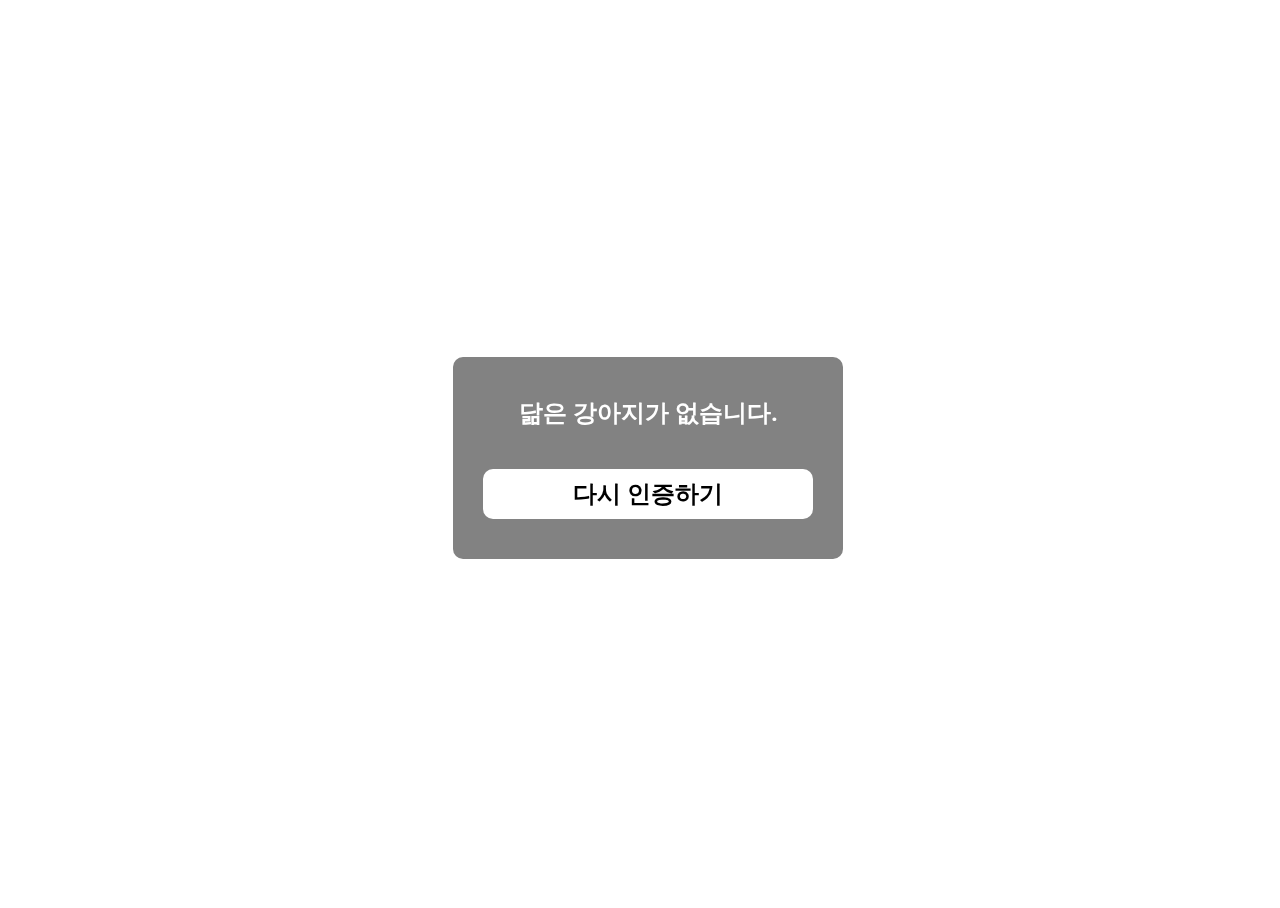
<file: fail.html>
<!DOCTYPE html>
<html lang="ko">

<head>
    <meta charset="UTF-8">
    <meta http-equiv="X-UA-Compatible" content="IE=edge">
    <meta name="viewport" content="width=device-width, initial-scale=1.0">
    <title>Document</title>
    <link rel="stylesheet" href="src/style.css">
</head>

<body class="cont-card fail">
    <section class="item-card">
        <h1 class="txt-result">닮은 강아지가 없습니다.</h1>
        <a href="index.html" class="link-return">다시 인증하기</a>
    </section>
</body>
<script>
    setTimeout(function () {
        document.body.classList.add('id-card-active');
    }, 100);
</script>

</html>
</file>
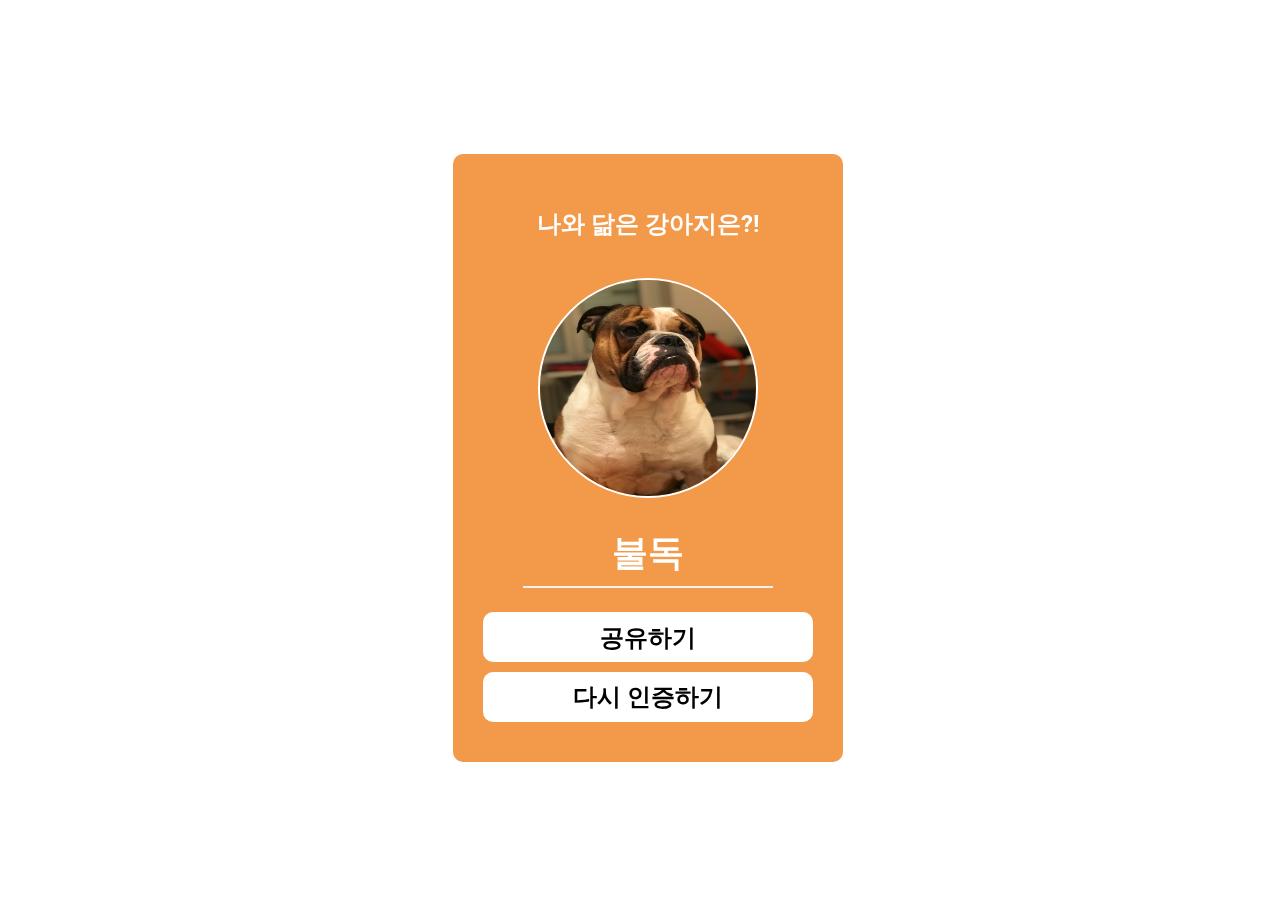
<file: 불독.html>
<!DOCTYPE html>
<html lang="ko">

<head>
    <meta charset="UTF-8">
    <meta http-equiv="X-UA-Compatible" content="IE=edge">
    <meta name="viewport" content="width=device-width, initial-scale=1.0">
    <meta property="og:title" content="나와 닮은 강아지 찾기!">
    <meta property="og:type" content="website">
    <meta property="og:url" content="">
    <meta property="og:image" content="">
    <meta property="og:image:width" content="200">
    <meta property="og:image:height" content="200">
    <meta property="og:description" content="당신과 닮은 강아지은 누구일까요? 지금 확인해보세요!">
    <title>나와 닮은 강아지 찾기</title>
    <link rel="stylesheet" href="src/style.css">
</head>

<body class="cont-card">
    <section class="item-card">
        <h1 class="card-title">나와 닮은 강아지은?!</h1>
        <!-- 닮은 강아지 이미지 -->
        <figure>
            <div class="card-result">
                <img src="assets/3.png" alt="" width="216px" height="216px">
            </div>
            <!-- 닮은 강아지 이름 -->
            <figcaption class="card-result-name">불독</figcaption>
        </figure>        
        <button type="button" class="share-btn">공유하기</button>
        <a href="index.html" class="link-return">다시 인증하기</a>
    </section>
</body>
<script src="src/result.js"></script>
</html>
</file>
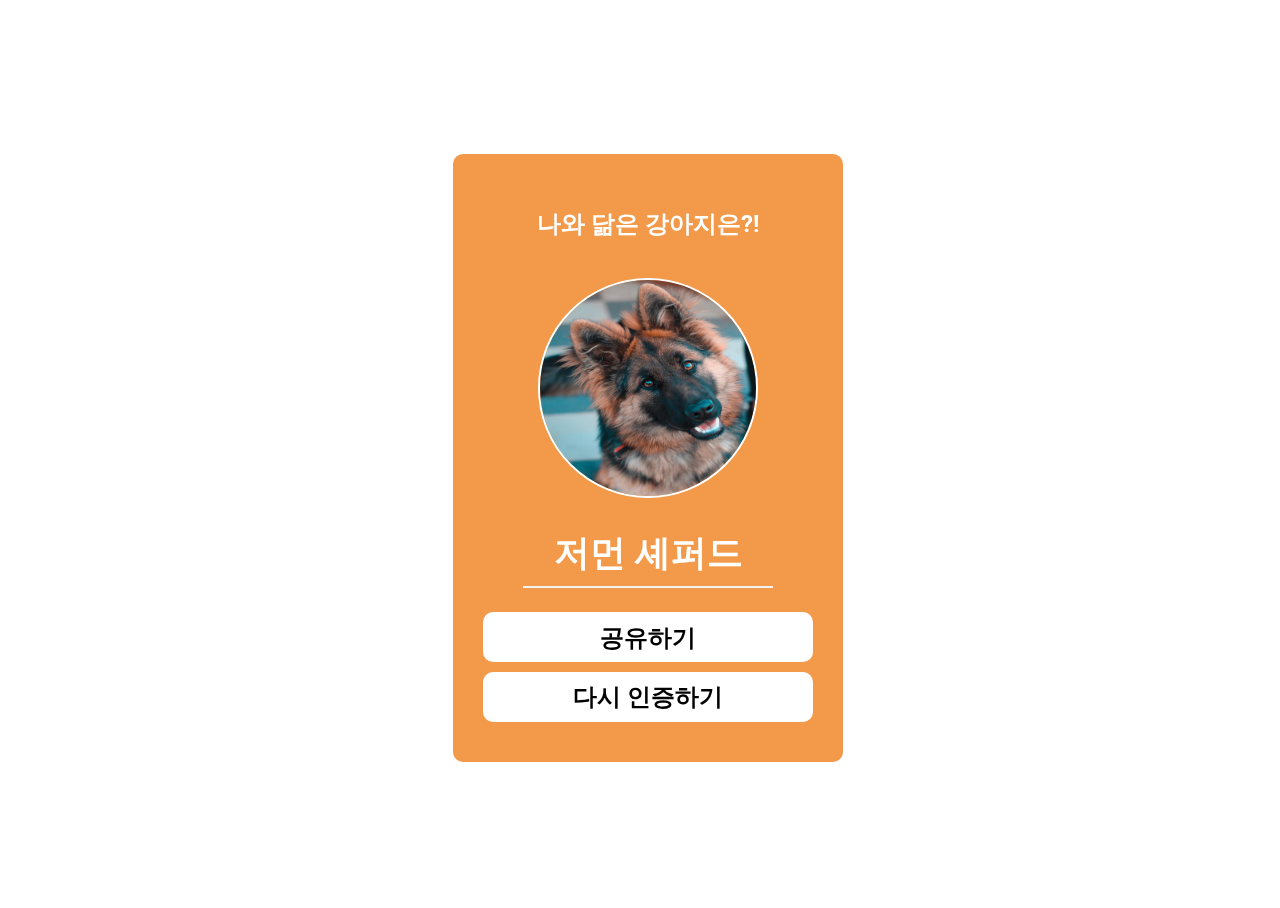
<file: 저먼 셰퍼드.html>
<!DOCTYPE html>
<html lang="ko">

<head>
    <meta charset="UTF-8">
    <meta http-equiv="X-UA-Compatible" content="IE=edge">
    <meta name="viewport" content="width=device-width, initial-scale=1.0">
    <meta property="og:title" content="나와 닮은 강아지 찾기!">
    <meta property="og:type" content="website">
    <meta property="og:url" content="">
    <meta property="og:image" content="">
    <meta property="og:image:width" content="200">
    <meta property="og:image:height" content="200">
    <meta property="og:description" content="당신과 닮은 강아지은 누구일까요? 지금 확인해보세요!">
    <title>나와 닮은 강아지 찾기</title>
    <link rel="stylesheet" href="src/style.css">
</head>

<body class="cont-card">
    <section class="item-card">
        <h1 class="card-title">나와 닮은 강아지은?!</h1>
        <!-- 닮은 강아지 이미지 -->
        <figure>
            <div class="card-result">
                <img src="assets/2.png" alt="" width="216px" height="216px">
            </div>
            <!-- 닮은 강아지 이름 -->
            <figcaption class="card-result-name">저먼 셰퍼드</figcaption>
        </figure>        
        <button type="button" class="share-btn">공유하기</button>
        <a href="index.html" class="link-return">다시 인증하기</a>
    </section>
</body>
<script src="src/result.js"></script>
</html>
</file>
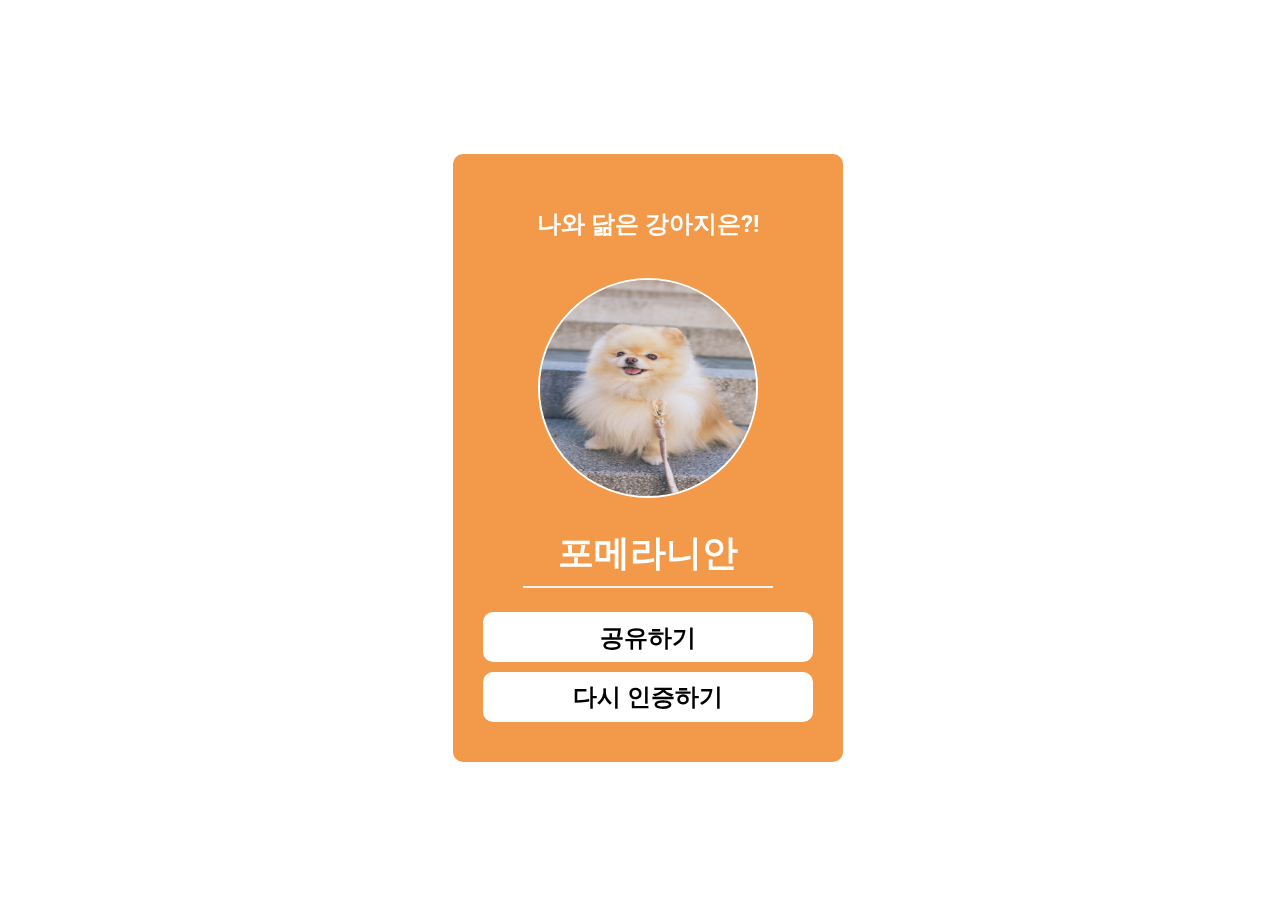
<file: 포메라니안.html>
<!DOCTYPE html>
<html lang="ko">

<head>
    <meta charset="UTF-8">
    <meta http-equiv="X-UA-Compatible" content="IE=edge">
    <meta name="viewport" content="width=device-width, initial-scale=1.0">
    <meta property="og:title" content="나와 닮은 강아지 찾기!">
    <meta property="og:type" content="website">
    <meta property="og:url" content="">
    <meta property="og:image" content="">
    <meta property="og:image:width" content="200">
    <meta property="og:image:height" content="200">
    <meta property="og:description" content="당신과 닮은 강아지은 누구일까요? 지금 확인해보세요!">
    <title>나와 닮은 강아지 찾기</title>
    <link rel="stylesheet" href="src/style.css">
</head>

<body class="cont-card">
    <section class="item-card">
        <h1 class="card-title">나와 닮은 강아지은?!</h1>
        <!-- 닮은 강아지 이미지 -->
        <figure>
            <div class="card-result">
                <img src="assets/1.png" alt="" width="216px" height="216px">
            </div>
            <!-- 닮은 강아지 이름 -->
            <figcaption class="card-result-name">포메라니안</figcaption>
        </figure>
        <button type="button" class="share-btn">공유하기</button>
        <a href="index.html" class="link-return">다시 인증하기</a>
    </section>
</body>
<script src="src/result.js"></script>
</html>
</file>
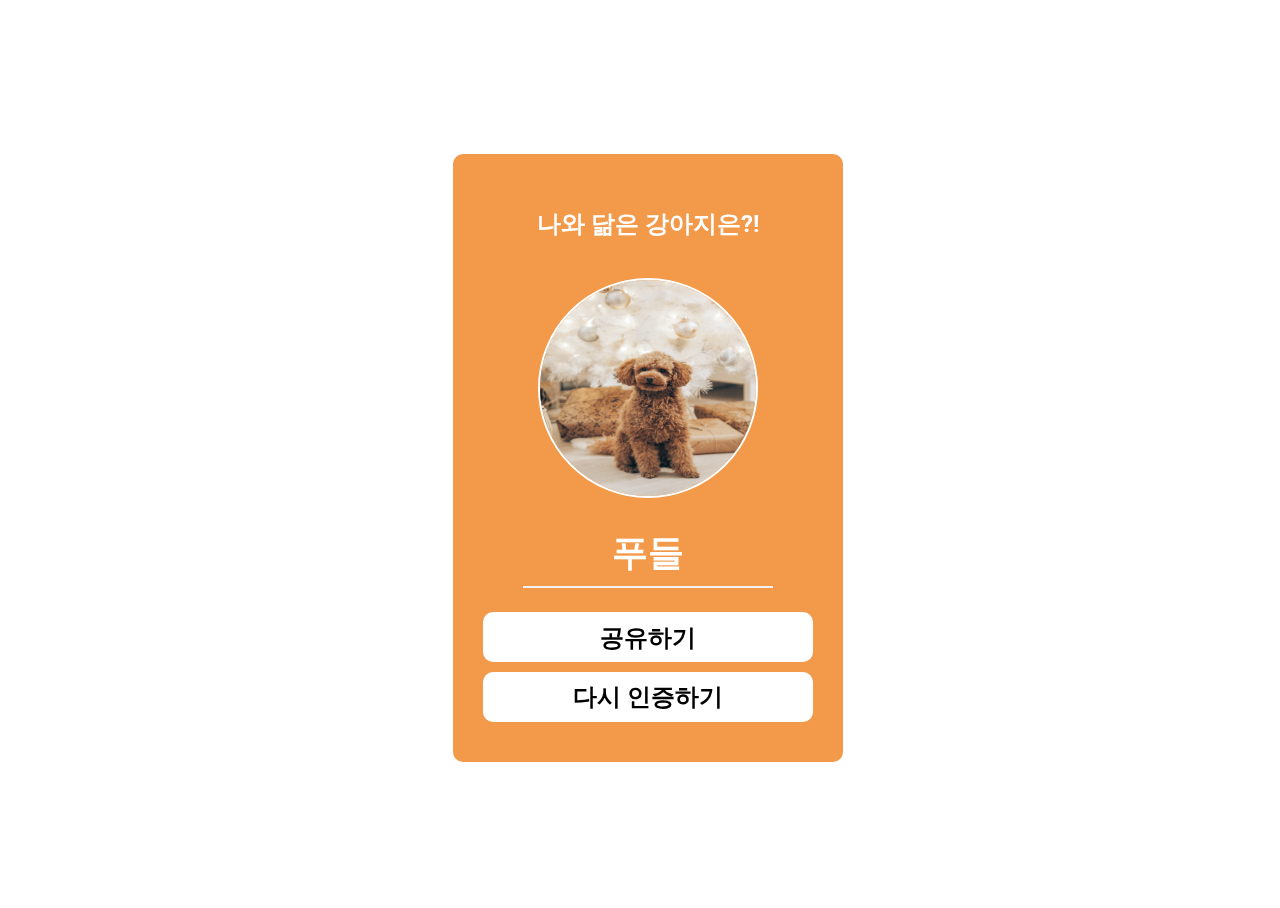
<file: 푸들.html>
<!DOCTYPE html>
<html lang="ko">

<head>
    <meta charset="UTF-8">
    <meta http-equiv="X-UA-Compatible" content="IE=edge">
    <meta name="viewport" content="width=device-width, initial-scale=1.0">
    <meta property="og:title" content="나와 닮은 강아지 찾기!">
    <meta property="og:type" content="website">
    <meta property="og:url" content="">
    <meta property="og:image" content="">
    <meta property="og:image:width" content="200">
    <meta property="og:image:height" content="200">
    <meta property="og:description" content="당신과 닮은 강아지은 누구일까요? 지금 확인해보세요!">
    <title>나와 닮은 강아지 찾기</title>
    <link rel="stylesheet" href="src/style.css">
</head>

<body class="cont-card">
    <section class="item-card">
        <h1 class="card-title">나와 닮은 강아지은?!</h1>
        <!-- 닮은 강아지 이미지 -->
        <figure>
            <div class="card-result">
                <img src="assets/4.png" alt="" width="216px" height="216px">
            </div>
            <!-- 닮은 강아지 이름 -->
            <figcaption class="card-result-name">푸들</figcaption>
        </figure>        
        <button type="button" class="share-btn">공유하기</button>
        <a href="index.html" class="link-return">다시 인증하기</a>
    </section>
</body>
<script src="src/result.js"></script>
</html>
</file>
<file: src/style.css>
@charset "utf-8";
@import url('https://fonts.googleapis.com/css2?family=Roboto&display=swap');

/* index.html */
html, body {
    width: 100%;
    height: 100%;
}

body, button, a {
    font-family: 'Roboto', sans-serif;
}

/* 영상 배경 스타일 */
.video-background {
    background: #000;
    position: fixed;
    top: 0; right: 0; bottom: 0; left: 0;
    z-index: -99;
}
.video-foreground,
.video-background iframe {
    position: absolute;
    top: 0;
    left: 0;
    width: 100%;
    height: 100%;
    pointer-events: none;
}

.cont-main, .cont {
    position: relative;
    top: 50%;
    left: 50%;
    transform: translateY(-50%) translateX(-50%);
    text-align: center;
}

.cont-main {
    display: inline-block;
}

.tit {
    font-weight: 900;
    font-size: 30px;
    line-height: 28px;
    color:#F2994A;
    margin-bottom:30px;
}

.cont-main .img-slide {
    position: relative;
    width: 390px;
    height: 390px;
}

.cont-main .img-slide .img-slide-item {
    position: absolute;
    display: none;
    left: 50%;
    top: 50%;
    transform: translateX(-50%) translateY(-50%);
    width: 300px;
    height: 300px;
}

.cont-main .img-slide .img-slide-item.active {
    display: inline-block;
}

.btn-test-start, .btn-start{
    margin-top:20px;
    display: block;
    width: 100%;
    height: 60px;
    background: #F2994A;
    border-radius: 10px;
    border: none;
    font-weight: 700;
    font-size:20px;
    color:#fff;
    transition: 0.15s;
    cursor: pointer;
}

.btn-test-start:hover, .btn-start:hover{
    transform:scale(1.1);
}

.cont {
    display: none;
}

.cont .webcam-empty {
    width: 390px;
    height: 500px;
    background: #F2F2F2;
    border: 2px solid #828282;
    box-sizing: border-box;
    border-radius: 10px;
    text-align: center;
}

.cont .webcam-empty span {
    position: relative;
    top: 50%;
    transform: translateY(-50%);
    color: #828282;
    font-weight: 500;
    font-size: 16px;
    line-height: 22px;
}

.btn-start:hover{
    text-decoration: underline;
}

.cover {
    position: fixed;
    top: 0;
    left: 0;
    right: 0;
    bottom: 0;
    background:#FFF;
    display: none;
}

.cover img {
    display: block;
    position: relative;
    width: 187px;
    height: 187px;
    margin: 0 auto;
    top: 50%;
    transform: translateY(-50%);
}

/* success.html */
.cont-card {
    display: flex;
    align-items: center; /* 세로 정렬 */
    justify-content: center; /* 가로 정렬 */
    perspective: 800px; /* 원근감 */
}

.item-card {
    position: relative;
    transform: scale(0.01) rotateY(720deg);
    transform-style: preserve-3d;
    transition: 1.2s;
    width: 330px;
    padding: 40px 30px;
    background:#F2994A;
    color:#fff;
    text-align: center;
    font-weight: 700;
    font-size: 24px;
    border-radius: 10px;
}

.id-card-active .item-card {
    transform: scale(1) rotateY(0deg);
}

.cont-card .card-title {
    font-size: 24px;
    line-height: 28px;
    margin-bottom: 40px;
}

.cont-card .card-result {
    position: relative;
    left: 50%;
    transform: translateX(-50%);
    width: 216px;
    height: 216px;
    border: 2px solid #FFF;
    border-radius: 50%;
    background-color: #FFF;
    background-image: url(../assets/1.png);
    background-size: cover;
    margin-bottom: 37px;
    overflow: hidden;
}

.cont-card .card-result-name {
    position: relative;
    font-size: 36px;
    line-height: 36px;
    padding-bottom: 15px;
    margin-bottom: 20px;
    border-bottom: 2px solid #F2F2F2;
}

.share-btn, .link-return {
    background: #FFF;
    border-radius: 10px;
    color: #000;
    font-weight: bold;
    font-size: 24px;
    height: 50px;
    line-height: 50px;
}

.share-btn {
    width: 100%;
    border: none;
    margin-bottom: 10px;
    cursor: pointer;
}

.link-return {
    display: block;
    text-decoration: none;
}

.share-btn:hover, .link-return:hover {
    text-decoration: underline; /*오버 시 밑줄*/
}

.cont-card.id-card-active .item-card:hover {
    background: #F96167;
	transform: scale(1.1) rotateZ(3deg); /*약간 커지면서 기울리기*/
}

/* fail.html */
.fail .item-card{
    background:#828282;
}

.id-card-active.fail .item-card {
    animation-duration: .3s;
    animation-name: animation-fail;
    animation-fill-mode: forwards;
}

.fail .txt-result{
    margin: 0 auto 40px;
    font-size: 24px;
}

@keyframes animation-fail {
    0%{
        transform: translateX(0);
    }
    20%{
        transform: translateX(-20px); 
    }
    40%{
        transform: translateX(20px); 
    }
    60%{
        transform: translateX(-20px); 
    }
    80%{
        transform: translateX(20px); 
    }
    100%{
        transform: translateX(0); 
    }
}
</file>
